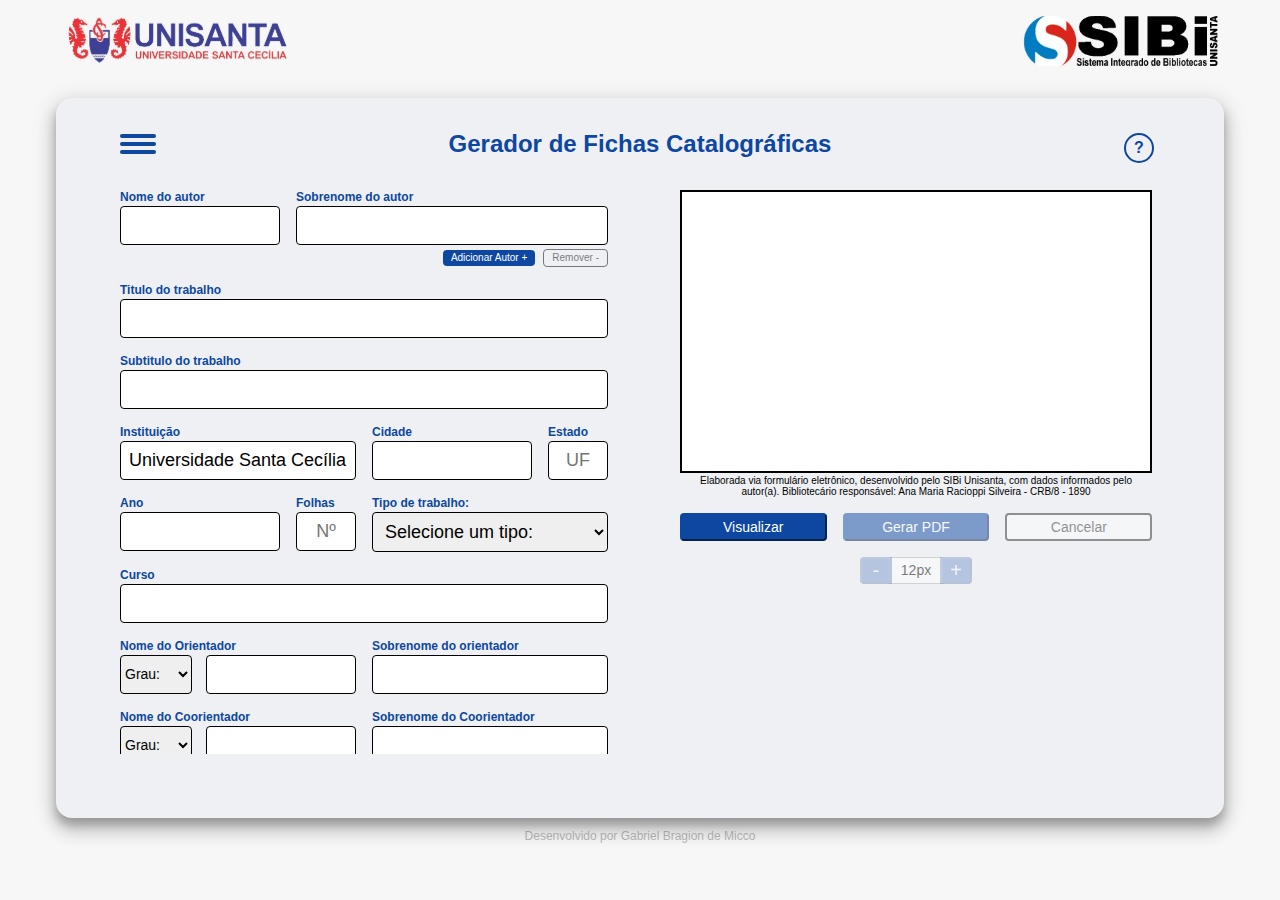
<file: index.html>
<!DOCTYPE html>
<html lang="pt-BR">
  <head>
    <meta charset="UTF-8" />
    <meta name="viewport" content="width=device-width, initial-scale=1.0" />
    <link rel="stylesheet" href="style.css" />
    <link rel="shortcut icon" href="favicon.ico" type="image/x-icon" />
    <link rel="icon" href="favicon.ico" type="image/x-icon" />
    <title>Gerador de Fichas Catalográficas</title>
    <meta name="description" content="Formulario para criação de fichas catalograficas da Universidade Santa Cecilia" />
  </head>

  <body>
    <div class="app">
      <!-- Inicio APP -->
      <header>
        <img src="imagens/logoUnisanta 1.svg" alt="Logotipo da Universidade Santa Cecilia" />
        <img src="imagens/logoSIBI 1.svg" alt="Logotipo do sistema integrado de bibliotecas Unisanta" />
      </header>
      <div class="main">
        <div id="menu">
          <div id="menu-bar" onclick="menuOnClick()">
            <div id="bar1" class="bar"></div>
            <div id="bar2" class="bar"></div>
            <div id="bar3" class="bar"></div>
          </div>
          <nav class="nav" id="nav">
            <ul>
              <li>
                <a target="_blank" href="https://biblioteca.unisanta.br/OrientacaoBibliografica">Site Biblioteca</a>
              </li>
              <li><a href="index.html">Gerador de Ficha</a></li>
              <li><a href="guia.html">Guia de Utilização</a></li>
              <li><a href="contatos.html">Contatos</a></li>
            </ul>
          </nav>
        </div>
        <div class="menu-bg" id="menu-bg"></div>
        <h1 class="titulo">Gerador de Fichas Catalográficas</h1>
        <span
          data-tooltip="Em caso de problema na elaboração da ficha entrem em contato, via e-mail biblioteca.digital@unisanta.br ou via whatsapp +55 13 99642-2306"
          class="ajuda"
          >?</span
        >

        <!-- Formulario -->
        <form>
          <div class="wrap-input coluna1-2">
            <label for="nomeAluno">Nome do autor</label>
            <input id="nomeAluno" type="text" data-input="nomeAluno" required />
          </div>
          <div class="wrap-input coluna2-5">
            <label for="sobrenomeAluno">Sobrenome do autor</label>
            <input id="sobrenomeAluno" type="text" data-input="sobrenomeAluno" required />
            <div class="wrap-btn-autor">
              <div class="btn-adicionar-autor">Adicionar Autor +</div>
              <div class="btn-remover-autor">Remover -</div>
            </div>
          </div>
          <div class="wrap-input coluna1-5 elementoReferencia">
            <label for="titulo">Titulo do trabalho</label>
            <input id="titulo" type="text" data-input="titulo" required />
          </div>
          <div class="wrap-input coluna1-5">
            <label for="subtitulo">Subtitulo do trabalho</label>
            <input id="subtitulo" type="text" data-input="subtitulo" />
          </div>
          <div class="wrap-input coluna1-3">
            <label for="instituicao">Instituição</label>
            <input id="instituicao" type="text" data-input="instituicao" required />
          </div>
          <div class="wrap-input coluna3-4">
            <label for="cidade">Cidade</label>
            <input id="cidade" type="text" data-input="instituicao" required />
          </div>
          <div class="wrap-input coluna4-5">
            <label for="estado">Estado</label>
            <input
              id="estado"
              placeholder="UF"
              type="text"
              class="uppercase align-center"
              data-input="instituicao"
              maxlength="2"
              required />
          </div>
          <div class="wrap-input coluna1-2">
            <label for="ano">Ano</label>
            <input id="ano" type="number" data-input="ano" required />
          </div>
          <div class="wrap-input coluna2-3">
            <label for="folhas">Folhas</label>
            <input id="folhas" type="number" data-input="folhas" class="align-center" placeholder="Nº" required />
          </div>
          <div class="wrap-input coluna3-5">
            <label for="tipoTrabalho">Tipo de trabalho:</label>
            <select name="tipoTrabalho" id="tipoTrabalho" data-input="tipoTrabalho" required>
              <option value="inicial" disabled selected>Selecione um tipo:</option>
              <option value="TCC">TCC</option>
              <option value="Dissertação">Dissertação</option>
              <option value="Dissertação (Mestrado)">Dissertação (Mestrado)</option>
              <option value="Tese (Doutorado)">Tese (Doutorado)</option>
            </select>
          </div>
          <div class="wrap-input coluna1-5 wrap-input-curso">
            <label for="curso">Curso</label>
            <input id="curso" type="text" data-input="curso" required />
          </div>
          <div class="wrap-input coluna1-3">
            <label for="nomeOrientador">Nome do Orientador</label>
            <div class="wrap-orientador">
              <select name="tituloOrientador" id="tituloOrientador" data-input="tituloOrientador">
                <option value=" ">Grau:</option>
                <option value="Dr.">Doutor</option>
                <option value="Dra.">Doutora</option>
                <option value="Me.">Mestre</option>
                <option value="Ma.">Mestra</option>
              </select>
              <input id="nomeOrientador" type="text" data-input="nomeOrientador" required />
            </div>
          </div>
          <div class="wrap-input coluna3-5">
            <label for="sobrenomeOrientador ">Sobrenome do orientador</label>
            <input id="sobrenomeOrientador" type="text" data-input="sobrenomeOrientador" required />
          </div>
          <div class="wrap-input coluna1-3">
            <label for="nomeCoorientador">Nome do Coorientador</label>
            <div class="wrap-orientador">
              <select name="tituloCoorientador" id="tituloCoorientador" data-input="tituloCoorientador">
                <option value=" ">Grau:</option>
                <option value="Dr.">Doutor</option>
                <option value="Dra.">Doutora</option>
                <option value="Me.">Mestre</option>
                <option value="Ma.">Mestra</option>
              </select>
              <input id="nomeCoorientador" type="text" data-input="nomeCoorientador" />
            </div>
          </div>
          <div class="wrap-input coluna3-5">
            <label for="sobrenomeCoorientador ">Sobrenome do Coorientador</label>
            <input id="sobrenomeCoorientador" type="text" data-input="sobrenomeCoorientador" />
          </div>
          <div class="wrap-input coluna1-3">
            <label for="assunto1">Assunto 1</label>
            <input id="assunto1" type="text" data-input="assunto1" />
          </div>
          <div class="wrap-input coluna3-5">
            <label for="assunto2">Assunto 2</label>
            <input id="assunto2" type="text" data-input="assunto2" />
          </div>
          <div class="wrap-input coluna1-3">
            <label for="assunto3">Assunto 3</label>
            <input id="assunto3" type="text" data-input="assunto3" />
          </div>
          <div class="wrap-input coluna3-5">
            <label for="assunto4">Assunto 4</label>
            <input id="assunto4" type="text" data-input="assunto4" />
          </div>
          <div class="wrap-input coluna1-3">
            <label for="assunto5">Assunto 5</label>
            <input id="assunto5" type="text" data-input="assunto5" />
          </div>
          <div class="wrap-input coluna3-5">
            <label for="assunto6">Assunto 6</label>
            <input id="assunto6" type="text" data-input="assunto6" />
          </div>
          <div class="wrap-input coluna1-2">
            <label for="codigo1">CDD</label>
            <input id="codigo1" type="text" data-input="codigo1" required />
          </div>
          <div class="wrap-input coluna3-4">
            <label for="codigo2">PHA</label>
            <input id="codigo2" type="text" data-input="codigo2" required />
          </div>
          <p class="email-adm">
            Solicite o CDD e PHA através dos e-mails abaixo:<br /><a href="mailto:amrs@unisanta.br">amrs@unisanta.br</a>
            e
            <a href="mailto:rafaelmicco@unisanta.br">rafaelmicco@unisanta.br</a>
          </p>
        </form>

        <!-- Ficha Catalográficas-->

        <div class="wrap-ficha">
          <!-- Inicio informação que sera gerada no PDF -->
          <div class="ficha">
            <div class="ficha-info">
              <div class="cover"></div>
              <div class="extra">
                <p><span data-value="codigo1"></span></p>
                <p><span data-value="codigo2"></span></p>
              </div>
              <div class="ficha-info-item">
                <p><span data-value="nomeInvertidoAluno"></span></p>
                <p class="text-indent">
                  <span data-value="titulo"></span><span data-value="subtitulo"></span> /
                  <span data-value="nomeAluno"></span>
                  <span data-value="sobrenomeAluno"></span><span data-value="nomeAluno2"></span>
                  <span class="listaSobrenome" data-value="sobrenomeAluno2"></span
                  ><span data-value="nomeAluno3"></span>
                  <span class="listaSobrenome" data-value="sobrenomeAluno3"></span
                  ><span data-value="nomeAluno4"></span>
                  <span class="listaSobrenome" data-value="sobrenomeAluno4"></span><span data-value="nomeAluno5"></span>
                  <span class="listaSobrenome" data-value="sobrenomeAluno5"></span>
                </p>
                <p class="text-indent"><span data-value="ano"></span>.</p>
                <p class="text-indent"><span data-value="folhas"></span> f.</p>
              </div>
              <div class="ficha-info-item">
                <p class="text-indent">
                  Orientador: <span data-value="tituloOrientador"></span>
                  <span data-value="nomeOrientador"></span>
                  <span data-value="sobrenomeOrientador"></span>.
                </p>
                <p class="text-indent">
                  <span data-value="nomeCoorientador"></span>
                  <span data-value="sobrenomeCoorientador"></span>
                </p>
              </div>
              <div class="ficha-info-item">
                <p class="text-indent">
                  <span data-value="tipoTrabalho"></span> - <span data-value="instituicao"></span>,
                  <span data-value="curso"></span>
                  <span data-value="cidade"></span>, <span data-value="estado"></span>, <span data-value="ano"></span>.
                </p>
              </div>
              <div class="ficha-info-item">
                <span class="extra-padding-left"><span data-value="assunto1" id="1."></span></span>
                <span><span id="2." data-value="assunto2"></span></span>
                <span><span id="3." data-value="assunto3"></span></span>
                <span><span id="4." data-value="assunto4"></span></span>
                <span><span id="5." data-value="assunto5"></span></span>
                <span><span id="6." data-value="assunto6"></span></span>
                <div class="listaRomana">
                  <span data-value="nomeOrientadorInverido"></span><span data-value="nomeInvertidoAluno2"></span
                  ><span data-value="nomeInvertidoAluno3"></span><span data-value="nomeInvertidoAluno4"></span
                  ><span data-value="nomeInvertidoAluno5"></span><span data-value="titulo"></span>
                </div>
              </div>
            </div>
            <p class="align-center elaborado">
              Elaborada via formulário eletrônico, desenvolvido pelo SIBi Unisanta, com dados informados pelo autor(a).
              Bibliotecário responsável: Ana Maria Racioppi Silveira - CRB/8 - 1890
            </p>
          </div>
          <!-- Fim informação que sera gerada no PDF -->

          <div class="wrap-btn">
            <button class="btn btn-gerar-ficha">Visualizar</button>
            <button class="btn btn-gerar-pdf">Gerar PDF</button>
            <button class="btn-cancelar">Cancelar</button>
            <div class="wrap-range">
              <button class="menos">-</button>
              <div><span class="tamanho-fonte">14</span>px</div>
              <button class="mais">+</button>
            </div>
            <p class="erro">ERRO: Deve preencher todos os campos obrigatorios</p>
          </div>
        </div>
      </div>

      <a href="https://gabrielbragion.github.io/Portfolio/" target="_blank" class="author"
        >Desenvolvido por Gabriel Bragion de Micco</a
      >
    </div>
    <!-- fim da APP -->

    <script src="html2pdf.bundle.min.js"></script>
    <!-- Biblioteca que gera o PDF -->
    <script src="index.js"></script>
    <!-- Codigo que pega os valores do formulario e cria o item que se tornara o PDF -->
  </body>
</html>
</file>
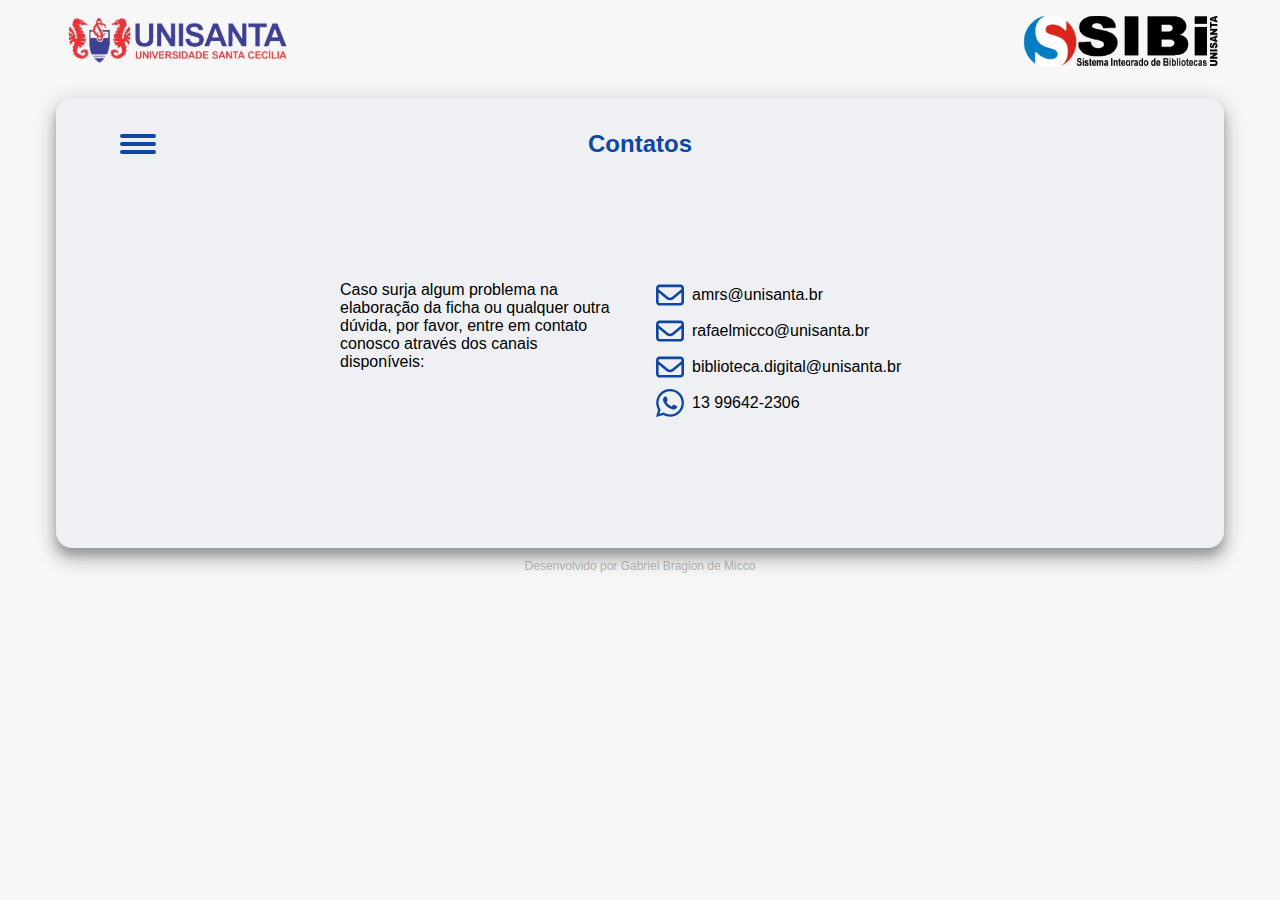
<file: contatos.html>
<!DOCTYPE html>
<html lang="pt-BR">
  <head>
    <meta charset="UTF-8" />
    <meta name="viewport" content="width=device-width, initial-scale=1.0" />
    <link rel="stylesheet" href="style.css" />
    <link rel="shortcut icon" href="favicon.ico" type="image/x-icon" />
    <link rel="icon" href="favicon.ico" type="image/x-icon" />
    <title>Gerador de Fichas Catalográficas - Contatos</title>
    <meta name="description" content="Formulario para criação de fichas catalograficas da Universidade Santa Cecilia" />
  </head>

  <body>
    <div class="app">
      <!-- Inicio APP -->
      <header>
        <img src="imagens/logoUnisanta 1.svg" alt="Logotipo da Universidade Santa Cecilia" />
        <img src="imagens/logoSIBI 1.svg" alt="Logotipo do sistema integrado de bibliotecas Unisanta" />
      </header>

      <div class="main contato">
        <div id="menu">
          <div id="menu-bar" onclick="menuOnClick()">
            <div id="bar1" class="bar"></div>
            <div id="bar2" class="bar"></div>
            <div id="bar3" class="bar"></div>
          </div>
          <nav class="nav" id="nav">
            <ul>
              <li>
                <a target="_blank" href="https://biblioteca.unisanta.br/OrientacaoBibliografica">Site Biblioteca</a>
              </li>
              <li><a href="index.html">Gerador de Ficha</a></li>
              <li><a href="guia.html">Guia de Utilização</a></li>
              <li><a href="contatos.html">Contatos</a></li>
            </ul>
          </nav>
        </div>
        <div class="menu-bg" id="menu-bg"></div>
        <h1 class="titulo">Contatos</h1>

        <section class="infos-contatos-wrap coluna1-3">
          <p>
            Caso surja algum problema na elaboração da ficha ou qualquer outra dúvida, por favor, entre em contato conosco através dos canais disponíveis:
          </p>
          <ul class="lista-contatos">
            <li><svg class="icon" xmlns="http://www.w3.org/2000/svg" viewBox="0 0 512 512"><!--!Font Awesome Free 6.6.0 by @fontawesome - https://fontawesome.com License - https://fontawesome.com/license/free Copyright 2024 Fonticons, Inc.--><path fill="#0d47a1" d="M64 112c-8.8 0-16 7.2-16 16l0 22.1L220.5 291.7c20.7 17 50.4 17 71.1 0L464 150.1l0-22.1c0-8.8-7.2-16-16-16L64 112zM48 212.2L48 384c0 8.8 7.2 16 16 16l384 0c8.8 0 16-7.2 16-16l0-171.8L322 328.8c-38.4 31.5-93.7 31.5-132 0L48 212.2zM0 128C0 92.7 28.7 64 64 64l384 0c35.3 0 64 28.7 64 64l0 256c0 35.3-28.7 64-64 64L64 448c-35.3 0-64-28.7-64-64L0 128z"/></svg><a href="mailto:amrs@unisanta.br">amrs@unisanta.br</a></li>
            <li><svg class="icon" xmlns="http://www.w3.org/2000/svg" viewBox="0 0 512 512"><!--!Font Awesome Free 6.6.0 by @fontawesome - https://fontawesome.com License - https://fontawesome.com/license/free Copyright 2024 Fonticons, Inc.--><path fill="#0d47a1" d="M64 112c-8.8 0-16 7.2-16 16l0 22.1L220.5 291.7c20.7 17 50.4 17 71.1 0L464 150.1l0-22.1c0-8.8-7.2-16-16-16L64 112zM48 212.2L48 384c0 8.8 7.2 16 16 16l384 0c8.8 0 16-7.2 16-16l0-171.8L322 328.8c-38.4 31.5-93.7 31.5-132 0L48 212.2zM0 128C0 92.7 28.7 64 64 64l384 0c35.3 0 64 28.7 64 64l0 256c0 35.3-28.7 64-64 64L64 448c-35.3 0-64-28.7-64-64L0 128z"/></svg><a href="mailto:rafaelmicco@unisanta.br">rafaelmicco@unisanta.br</a></li>
            <li><svg class="icon" xmlns="http://www.w3.org/2000/svg" viewBox="0 0 512 512"><!--!Font Awesome Free 6.6.0 by @fontawesome - https://fontawesome.com License - https://fontawesome.com/license/free Copyright 2024 Fonticons, Inc.--><path fill="#0d47a1" d="M64 112c-8.8 0-16 7.2-16 16l0 22.1L220.5 291.7c20.7 17 50.4 17 71.1 0L464 150.1l0-22.1c0-8.8-7.2-16-16-16L64 112zM48 212.2L48 384c0 8.8 7.2 16 16 16l384 0c8.8 0 16-7.2 16-16l0-171.8L322 328.8c-38.4 31.5-93.7 31.5-132 0L48 212.2zM0 128C0 92.7 28.7 64 64 64l384 0c35.3 0 64 28.7 64 64l0 256c0 35.3-28.7 64-64 64L64 448c-35.3 0-64-28.7-64-64L0 128z"/></svg><a href="mailto:biblioteca.digital@unisanta.br">biblioteca.digital@unisanta.br</a></li>
            <li><svg class="icon" version="1.1" xmlns="http://www.w3.org/2000/svg" width="512" height="512" viewBox="0 0 512 512">
              <g id="icomoon-ignore">
              </g>
              <path d="M436.5 74.4c-47.9-48-111.6-74.4-179.5-74.4-139.8 0-253.6 113.8-253.6 253.7 0 44.7 11.7 88.4 33.9 126.8l-36 131.5 134.5-35.3c37.1 20.2 78.8 30.9 121.2 30.9h0.1c0 0 0 0 0 0 139.8 0 253.7-113.8 253.7-253.7 0-67.8-26.4-131.5-74.3-179.5zM257.1 464.8v0c-37.9 0-75-10.2-107.4-29.4l-7.7-4.6-79.8 20.9 21.3-77.8-5-8c-21.2-33.5-32.3-72.3-32.3-112.2 0-116.3 94.6-210.9 211-210.9 56.3 0 109.3 22 149.1 61.8 39.8 39.9 61.7 92.8 61.7 149.2-0.1 116.4-94.7 211-210.9 211zM372.7 306.8c-6.3-3.2-37.5-18.5-43.3-20.6s-10-3.2-14.3 3.2c-4.2 6.3-16.4 20.6-20.1 24.9-3.7 4.2-7.4 4.8-13.7 1.6s-26.8-9.9-51-31.5c-18.8-16.8-31.6-37.6-35.3-43.9s-0.4-9.8 2.8-12.9c2.9-2.8 6.3-7.4 9.5-11.1s4.2-6.3 6.3-10.6c2.1-4.2 1.1-7.9-0.5-11.1s-14.3-34.4-19.5-47.1c-5.1-12.4-10.4-10.7-14.3-10.9-3.7-0.2-7.9-0.2-12.1-0.2s-11.1 1.6-16.9 7.9c-5.8 6.3-22.2 21.7-22.2 52.9s22.7 61.3 25.9 65.6c3.2 4.2 44.7 68.3 108.3 95.7 15.1 6.5 26.9 10.4 36.1 13.4 15.2 4.8 29 4.1 39.9 2.5 12.2-1.8 37.5-15.3 42.8-30.1s5.3-27.5 3.7-30.1c-1.5-2.8-5.7-4.4-12.1-7.6z"></path>
              </svg><a href="https://web.whatsapp.com/send?phone=+5513996422306">13 99642-2306</a></li>
          </ul>
        </section>
      </div>

      <a href="https://gabrielbragion.github.io/Portfolio/" target="_blank" class="author"
        >Desenvolvido por Gabriel Bragion de Micco</a
      >
    </div>
    <!-- fim da APP -->

    <script src="index.js"></script>
    <!-- Codigo que pega os valores do formulario e cria o item que se tornara o PDF -->
  </body>
</html>
</file>
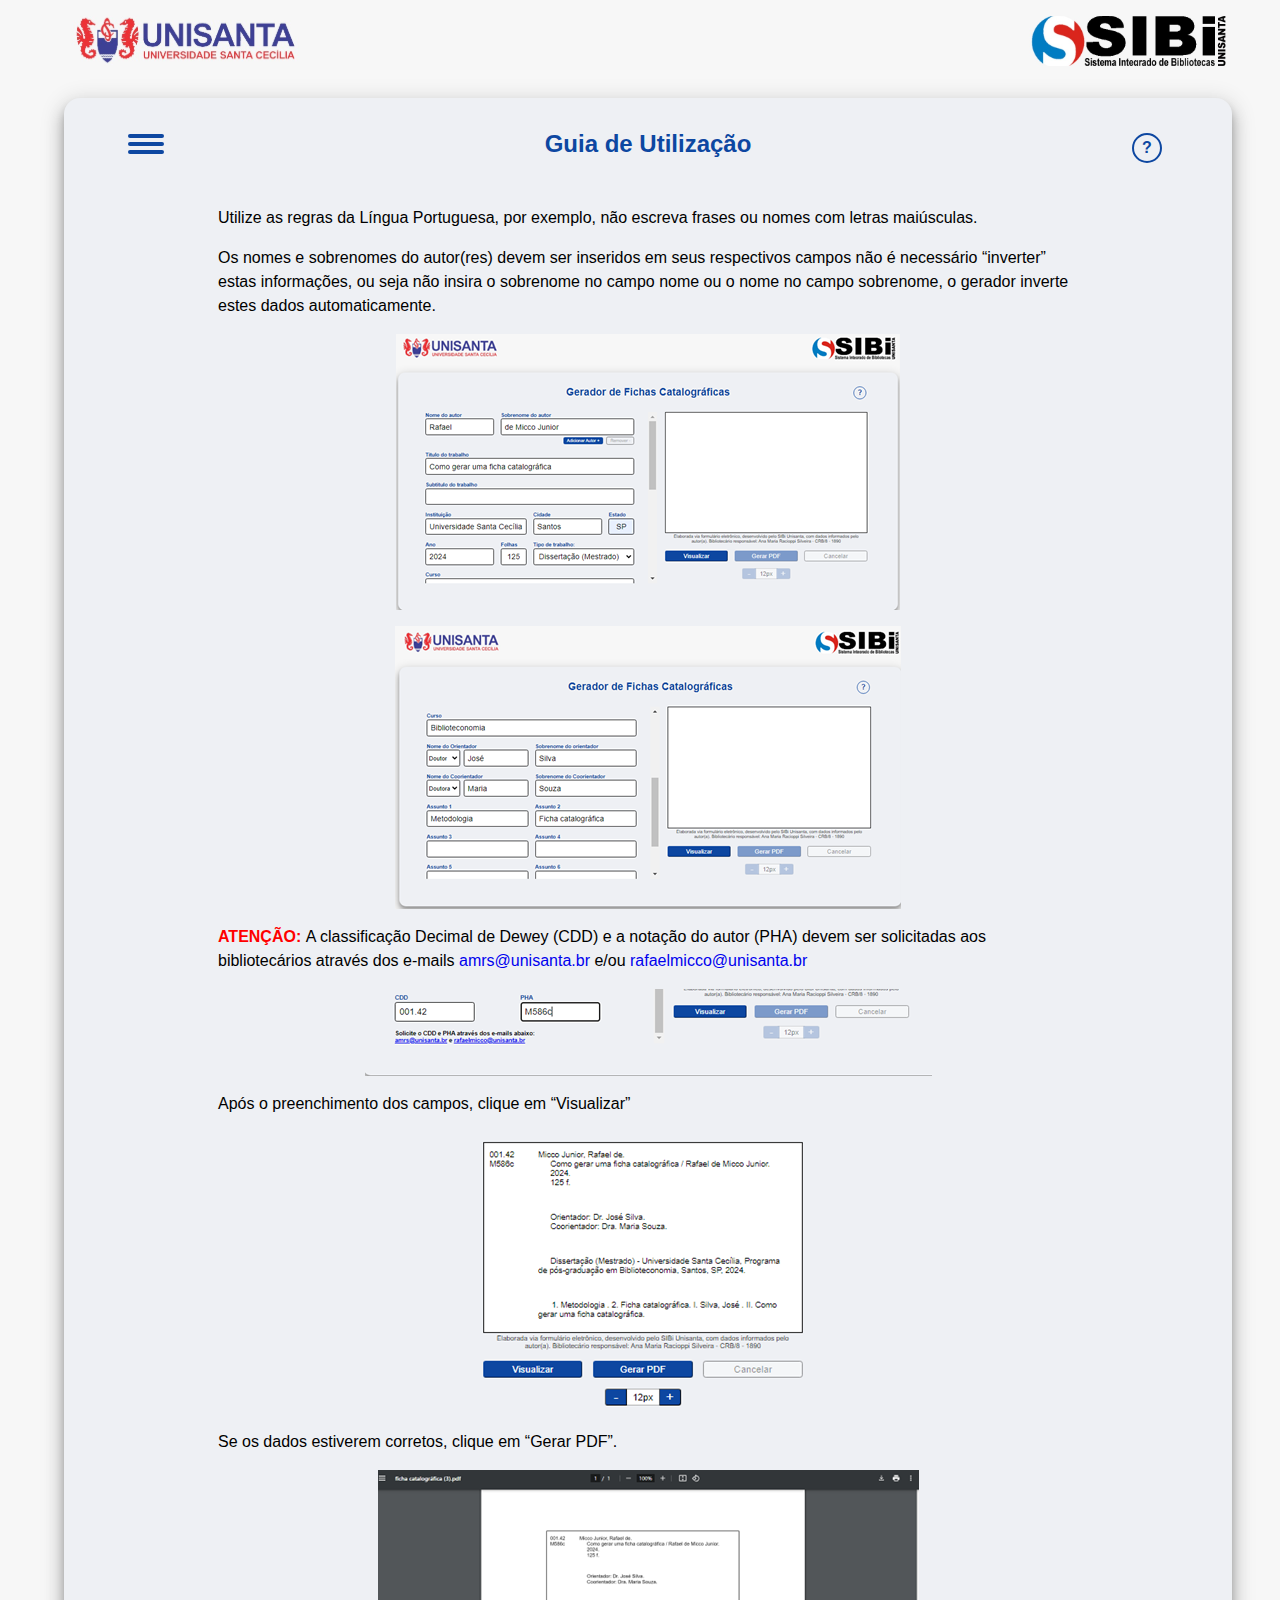
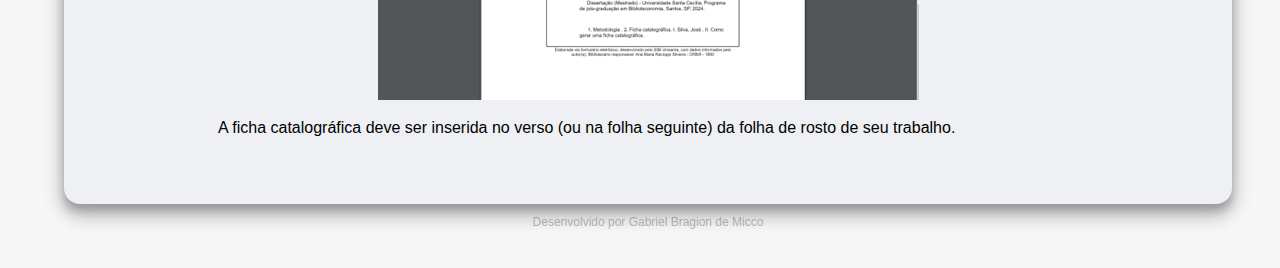
<file: guia.html>
<!DOCTYPE html>
<html lang="pt-BR">
  <head>
    <meta charset="UTF-8" />
    <meta name="viewport" content="width=device-width, initial-scale=1.0" />
    <link rel="stylesheet" href="style.css" />
    <link rel="shortcut icon" href="favicon.ico" type="image/x-icon" />
    <link rel="icon" href="favicon.ico" type="image/x-icon" />
    <title>Gerador de Fichas Catalográficas - Guia de Utilização</title>
    <meta name="description" content="Formulario para criação de fichas catalograficas da Universidade Santa Cecilia" />
  </head>

  <body>
    <div class="app guia">
      <!-- Inicio APP -->
      <header>
        <img src="imagens/logoUnisanta 1.svg" alt="Logotipo da Universidade Santa Cecilia" />
        <img src="imagens/logoSIBI 1.svg" alt="Logotipo do sistema integrado de bibliotecas Unisanta" />
      </header>

      <div class="main guia">
        <div id="menu">
          <div id="menu-bar" onclick="menuOnClick()">
            <div id="bar1" class="bar"></div>
            <div id="bar2" class="bar"></div>
            <div id="bar3" class="bar"></div>
          </div>
          <nav class="nav" id="nav">
            <ul>
              <li>
                <a target="_blank" href="https://biblioteca.unisanta.br/OrientacaoBibliografica">Site Biblioteca</a>
              </li>
              <li><a href="index.html">Gerador de Ficha</a></li>
              <li><a href="guia.html">Guia de Utilização</a></li>
              <li><a href="contatos.html">Contatos</a></li>
            </ul>
          </nav>
        </div>
        <div class="menu-bg" id="menu-bg"></div>
        <h1 class="titulo">Guia de Utilização</h1>
        <span
          data-tooltip="Em caso de problema na elaboração da ficha entrem em contato, via e-mail biblioteca.digital@unisanta.br ou via whatsapp +55 13 99642-2306"
          class="ajuda"
          >?</span
        >

        <section class="infos-guia-wrap">
          <p>Utilize as regras da Língua Portuguesa, por exemplo, não escreva frases ou nomes com letras maiúsculas.</p>
          <p>
            Os nomes e sobrenomes do autor(res) devem ser inseridos em seus respectivos campos não é necessário
            “inverter” estas informações, ou seja não insira o sobrenome no campo nome ou o nome no campo sobrenome, o
            gerador inverte estes dados automaticamente.
          </p>
          <img src="imagens/guia_Imagem1.png" alt="" />
          <img src="imagens/guia_Imagem2.png" alt="" />
          <p>
            <strong class="strong_red">ATENÇÃO: </strong>A classificação Decimal de Dewey (CDD) e a notação do autor
            (PHA) devem ser solicitadas aos bibliotecários através dos e-mails
            <a href="mailto:amrs@unisanta.br">amrs@unisanta.br</a> e/ou
            <a href="mailto:rafaelmicco@unisanta.br">rafaelmicco@unisanta.br</a>
          </p>
          <img src="imagens/guia_Imagem3.png" alt="" />
          <p>Após o preenchimento dos campos, clique em “Visualizar”</p>
          <img src="imagens/guia_Imagem4.png" alt="" />
          <p>Se os dados estiverem corretos, clique em “Gerar PDF”.</p>
          <img src="imagens/guia_Imagem5.png" alt="" />
          <p>
            A ficha catalográfica deve ser inserida no verso (ou na folha seguinte) da folha de rosto de seu trabalho.
          </p>
        </section>
      </div>

      <a href="https://gabrielbragion.github.io/Portfolio/" target="_blank" class="author"
        >Desenvolvido por Gabriel Bragion de Micco</a
      >
    </div>
    <!-- fim da APP -->

    <script src="index.js"></script>
    <!-- Codigo que pega os valores do formulario e cria o item que se tornara o PDF -->
  </body>
</html>
</file>
<file: style.css>
/* GERAIS */
:root {
  --cor-primaria: #0D47A1;
  --cor-primaria-hover: #2065cb;

}
*{
  margin: 0;
  padding: 0;
  box-sizing: border-box;
  font-family: Arial, Helvetica, sans-serif;
}
img{
  max-width: 100%;
  display: block;
}
ul{
  list-style: none;
}
body.guia{
  background-color: #F7F7F7;
  overflow-y: hidden;
}
body{
  background-color: #F7F7F7;

}
input[type=number]::-webkit-inner-spin-button { 
  -webkit-appearance: none;
  
}
input[type=number] { 
 -moz-appearance: textfield;
 appearance: textfield;
}
.uppercase{
  text-transform: uppercase;
}
a{
  text-decoration: none;
}
.icon {
  display: inline-block;
  width: 28px;
  height: 28px;
  stroke-width: 0;
  stroke: var(--cor-primaria);
  fill: var(--cor-primaria);
}
/* APP */

.app{
  max-width: 1200px;
  margin-inline: auto;
  padding-inline: 1rem;
  position: relative;
}
.app.guia{
  transform: translateX(8px);
}
header{
  display: flex;
  justify-content: space-between;
  margin-block: 1rem;
  gap: 2rem;
}

#menu {
  z-index: 2;
}

#menu-bar {
  width: 45px;
  height: 40px;
  margin: 40px 0 20px 64px;
  cursor: pointer;
}

.bar {
  height: 4px;
  width: 80%;
  background-color: var(--cor-primaria);
  display: block;
  border-radius: 5px;
  transition: 0.3s ease;
}

#bar1 {
  transform: translateY(-4px);
}

#bar3 {
  transform: translateY(4px);
}

.nav {
  transition: 0.3s ease;
  display: none;
}

.nav ul {
  padding: 0 22px;
}

.nav li {
  list-style: none;
  padding: 12px 0;
}

.nav li a {
  color: white;
  font-size: 20px;
  text-decoration: none;
  margin-left: 20px;
}

.nav li a:hover {
  color: #adacaf;
}

.menu-bg, #menu {
  top: 0;
  left: 0;
  position: absolute;
}

.menu-bg {
  z-index: 1;
  width: 0;
  height: 0;
  margin: 30px 0 20px 20px;
  background-color: var(--cor-primaria);
  transition: 0.3s ease;
}

.change {
  display: block;
}

.change .bar {
  background-color: white;
}

.change #bar1 {
  transform: translateY(2px) rotateZ(-45deg);
}

.change #bar2 {
  opacity: 0;
}

.change #bar3 {
  transform: translateY(-6px) rotateZ(45deg);
}

.change-bg {
  width: 280px;
  height: 100%;
  transform: translate(-20px,-30px);
  border-top-left-radius: 16px;
  border-bottom-left-radius: 16px;
}
.main{
  display: grid;
  grid-template-columns: 1fr 1fr;
  background-color: #EEF0F4;
  border-radius: 1rem;
  box-shadow: 0 12px 17px 2px rgba(0,0,0,0.14),
              0 5px 22px 4px rgba(0,0,0,0.12),
              0 7px 8px 0 rgba(0,0,0,0.20);
  margin-block: 2rem 4rem;
  padding: 2rem;
  position: relative;
  height: 80dvh;
}
.main.guia{
  height: 100%;
}
.main.contato{
  height: 50dvh;
}
.main h1{
  text-align: center;
  color: var(--cor-primaria);
  grid-row: 1;
  grid-column: 1/3;
  margin-bottom: 2rem;
  font-size: 24px;
}
.main h2{
  text-align: center;
  color: var(--cor-primaria);
  margin-block: 2rem;
}
.author{
  position: absolute;
  bottom: -2rem;
  left: 50%;
  transform: translate(-50%, -50%);
  font-size: 12px;
  opacity: .4;
}
a.author{
  color: #555555;
}
.ajuda{
  display: flex;
  justify-content: center;
  align-items: center;
  position: absolute;
  top: 35px;
  right: 70px;
  height: 30px;
  width: 30px;
  border: 2px solid var(--cor-primaria) ;
  border-radius: 50%;
  color: var(--cor-primaria);
  font-weight: bold;
  cursor: pointer;
}

.ajuda:hover{
  background-color: var(--cor-primaria);
  color: #F7F7F7;
}
[data-tooltip]:after {
  display: none;
  position: absolute;
  top: -5px;
  left: -310px;
  padding: 10px 20px;
  border-radius: 8px;
  content: attr(data-tooltip);
  background-color: white;
  color: black;
  width: 300px;
  z-index: 100;
  font-weight: normal;
  line-height: 24px;
  border: 2px solid var(--cor-primaria);
}

[data-tooltip]:hover:after {
  display: block;
}

.infos-guia-wrap{
  grid-column: 1/3;
  margin: 1rem 2rem;
  max-width: 860px;
  margin-inline: auto;

}
.infos-guia-wrap p{
  line-height: 1.5;
  margin-bottom: 1rem;
}
.infos-guia-wrap img{
  margin-block: 1rem;
  margin-inline: auto;

}
.strong_red{
  color: red;
}

.infos-contatos-wrap{
 display: flex;
 justify-content: space-between;
 gap: 2rem;
 margin-inline: auto;
 max-width: 600px;
}
.lista-contatos li{
  display: flex;
  gap: .5rem;
  margin-bottom: .5rem;
  align-items: center;
  
}
.lista-contatos li a{
  color: #000;
}
.lista-contatos, .infos-contatos-wrap p{
  flex: 1;
}


/* FORMULARIO */

form {
  display: grid;
  grid-template-columns: 160px 60px 160px 60px;
  padding-inline: 2rem;
  gap: 1rem;
  margin-bottom: 2rem;
  position: relative;
  margin-inline: auto;
  overflow-y: scroll;
  overflow-x: hidden;
}
.email-adm{
  grid-column: 1/5;
  font-size: 12px;
  font-weight: bold;
}
.wrap-input {
  display: flex;
  flex-direction: column;
  position: relative;
}
.coluna1-2{
  grid-column: 1/2;
}
.coluna2-3{
  grid-column: 2/3;
}
.coluna1-3{
  grid-column: 1/3;
}
.coluna1-5{
  grid-column: 1/5;
}
.coluna2-5{
  grid-column: 2/5;
}
.coluna3-5{
  grid-column: 3/5;
}
.coluna3-4{
  grid-column: 3/4;
}
.coluna2-4{
  grid-column: 2/4;
}

.wrap-input select{
  font-size: 18px;
  padding: 8px;
  border-radius: 4px;
  border: 1px solid black;
}

label {
  font-size: 12px;
  cursor: pointer;
  color: var(--cor-primaria);
  font-weight: bold;
  margin-bottom: 2px;
}

input {
  font-size: 18px;
  padding: 8px;
  border-radius: 4px;
  border: 1px solid black;
}

.wrap-orientador{
  display: flex;
  justify-content: space-between;
}

.wrap-orientador select{
  font-size: 14px;
  padding: 0;
}

.wrap-orientador input{
  width: 150px;
}

.wrap-btn-autor{
  align-self: flex-end;
  display: flex;
  gap: .5rem;
}

.btn-adicionar-autor{
  font-size: 10px;
  padding: .15rem .5rem;
  background-color: var(--cor-primaria);
  color: white;
  text-align: center;
  border-radius: 4px;
  margin-top: 4px;
  cursor: pointer;
  align-self: center;
  transition: .3s;
  user-select: none;
}
.btn-adicionar-autor:hover{
  background-color: var(--cor-primaria-hover);
}
.btn-remover-autor{
  font-size: 10px;
  padding: .15rem .5rem;
  text-align: center;
  border-radius: 4px;
  margin-top: 4px;
  cursor: pointer;
  border: 1px solid #000;
  align-self: center;
  opacity: .5;
  transition: .3s;
  user-select: none;
}
.btn-remover-autor:hover{
  opacity: 1;
}

.listaRomana{
  display: inline;
}

.remover-input{
  position: absolute;
  right: 4px;
  top: -2px;
  cursor: pointer;
  color: #ff00007c;
  padding: 0 2px;
  font-weight: bold;
  z-index: 10;
}
.remover-input:hover{
  color: #ff0000;
}


/* FICHA */
.wrap-ficha {
  display: flex;
  flex-direction: column;
  margin-inline: auto;
}

.ficha-info {
  width: 12.5cm;
  height: 7.5cm;
  border: 2px solid black;
  margin-inline: auto;
  font-size: 12px;
  font-family: monospace;
  padding: 10px 20px 20px 80px;
  position: relative;
  background-color: white;
  display: flex;
  flex-direction: column;
  justify-content: space-between;
}
.cover{
  position: absolute;
  top: 0;
  bottom: 0;
  left: 0;
  right: 0;
  background-color: white;
}
.wrap-btn {
  display: grid;
  position: relative;
  grid-template-columns: 1fr 1fr 1fr;
  gap: 16px;
  margin-top: 1rem;
}

.extra {
  position: absolute;
  left: 8px;
}

.text-indent {
  text-indent: 18px;
}

.extra-padding-left {
  padding-left: 20px;
}

.align-center {
  text-align: center;
}
.elaborado{
  font-size: 10px;
  margin-top: 2px;
  margin-inline: auto;
  max-width: 440px;
}
.btn {
  background-color: var(--cor-primaria);
  color: white;
  padding: 4px 8px;
  border-radius: 4px;
  font-size: 14px;
  outline: none;
  cursor: pointer;
  border-color: var(--cor-primaria);
  transition: .3s;
  user-select: none;
}

.btn:hover {
  background: var(--cor-primaria-hover);
}

.btn-cancelar {
  background-color: white;
  color: black;
  padding: 4px 8px;
  border-radius: 4px;
  font-size: 14px;
  outline: none;
  cursor: pointer;
  border-color: var(--cor-primaria);
  opacity: 0.4;
  border: 2px solid black;
  transition: .3s;
  user-select: none;
}

.btn-cancelar:hover {
  opacity: 1;
}

.btn:is([disabled]){
  opacity: .5;
}
.btn:is([disabled]):hover{
  background-color: var(--cor-primaria);
  cursor: default;
}
.mais:is([disabled]),.menos:is([disabled]){
  opacity: .5;
}
.mais:is([disabled]):hover,.menos:is([disabled]):hover{
  background-color: var(--cor-primaria);
  cursor: default;
}


.btn-cancelar:is([disabled]):hover{
  opacity: 0.4;
  cursor: default;
}

.wrap-range{
  display: flex;
  justify-content: center;
  position: relative;
  gap: 48px;
  grid-column: 2;
}
.wrap-range button{
  width: 32px;
  font-size: 20px;
  background-color: var(--cor-primaria);
  color: white;
  outline: none;
  cursor: pointer;
  z-index: 1;
}
.wrap-range button:hover{
  background-color: var(--cor-primaria-hover);
}
.wrap-range .menos{
  border-top-left-radius: 4px;
  border-bottom-left-radius: 4px;
}
.wrap-range .mais{
  border-top-right-radius: 4px;
  border-bottom-right-radius: 4px;
}

.wrap-range div{
  background-color: white;
  padding: 4px 12px;
  font-size: 14px;
  height: 100%;
  align-self: center;
  border-top: 1px solid rgba(0, 0, 0, 0.3);
  border-bottom: 1px solid rgba(0, 0, 0, 0.3);
  position: absolute;
}


/* ERRO */
.erro {
  font-size: 12px;
  color: #ff0000;
  font-weight: bold;
  opacity: 0;
  text-align: center;
  position: absolute;
  bottom: -20px;
  left: 0;
  right: 0;
  margin-inline: auto;
}
.erro.ativo{
  opacity: 1;
  height: max-content;
}
@media only screen and (max-width: 1160px){
  body{
    overflow-y: auto;
  
    }
    .main{
      display: flex;
      flex-direction: column-reverse;
      margin-inline: 2rem;
      padding-bottom: 2rem;
    }
    .menu{
      order: 1;
    }
    .main h1{
      order: 1;
    }
    form{
      margin-top: 4rem;
    }
}

@media only screen and (max-width: 720px) {
  .main{
    margin-inline: 0;
  }
  h1.titulo{
    margin-bottom: 0px;
    font-size: 1.25rem;
  }
  form{
    grid-template-columns: 1fr;
    align-items: center;
    padding-inline: 0;
    margin-top: 20px;
  }
  .coluna1-2{
    grid-column: 1;
  }
  .coluna2-3{
    grid-column: 1;
  }
  .coluna1-3{
    grid-column: 1;
  }
  .coluna1-5{
    grid-column: 1;
  }
  .coluna2-5{
    grid-column: 1;
  }
  .coluna3-5{
    grid-column: 1;
  }
  .coluna3-4{
    grid-column: 1;
  }
  .coluna2-4{
    grid-column: 1;
  }
  .coluna4-5{
    grid-column: 1;
  }
  form::after{
    display: none;
  }
  .btn, .btn-cancelar{
    font-size: 12px;
  }
  .wrap-ficha {
    align-items: center;
    max-width: 100%;
    transform: scale(.6);
    margin-block: -50px
  }
  .wrap-btn{
    transform: scale(1.5);
    margin-top: 3rem;
  }
  header{
    display: none;
  }
  .ajuda{
    top: 30px;
    right: 20px;
  }
  .author{
    bottom: -3rem;
    text-align: center;
    width: 400px;
  }
  #menu-bar {
    margin: 40px 0 20px 20px;

  }
  .infos-guia-wrap{
    margin-block: 3rem;
  }
  .infos-contatos-wrap{
    flex-direction: column;
    grid-column: 1;
    gap: .5rem;
  }
  .infos-contatos-wrap p{
    max-width: 400px;
    margin-block: .5rem;
  }
}
</file>
